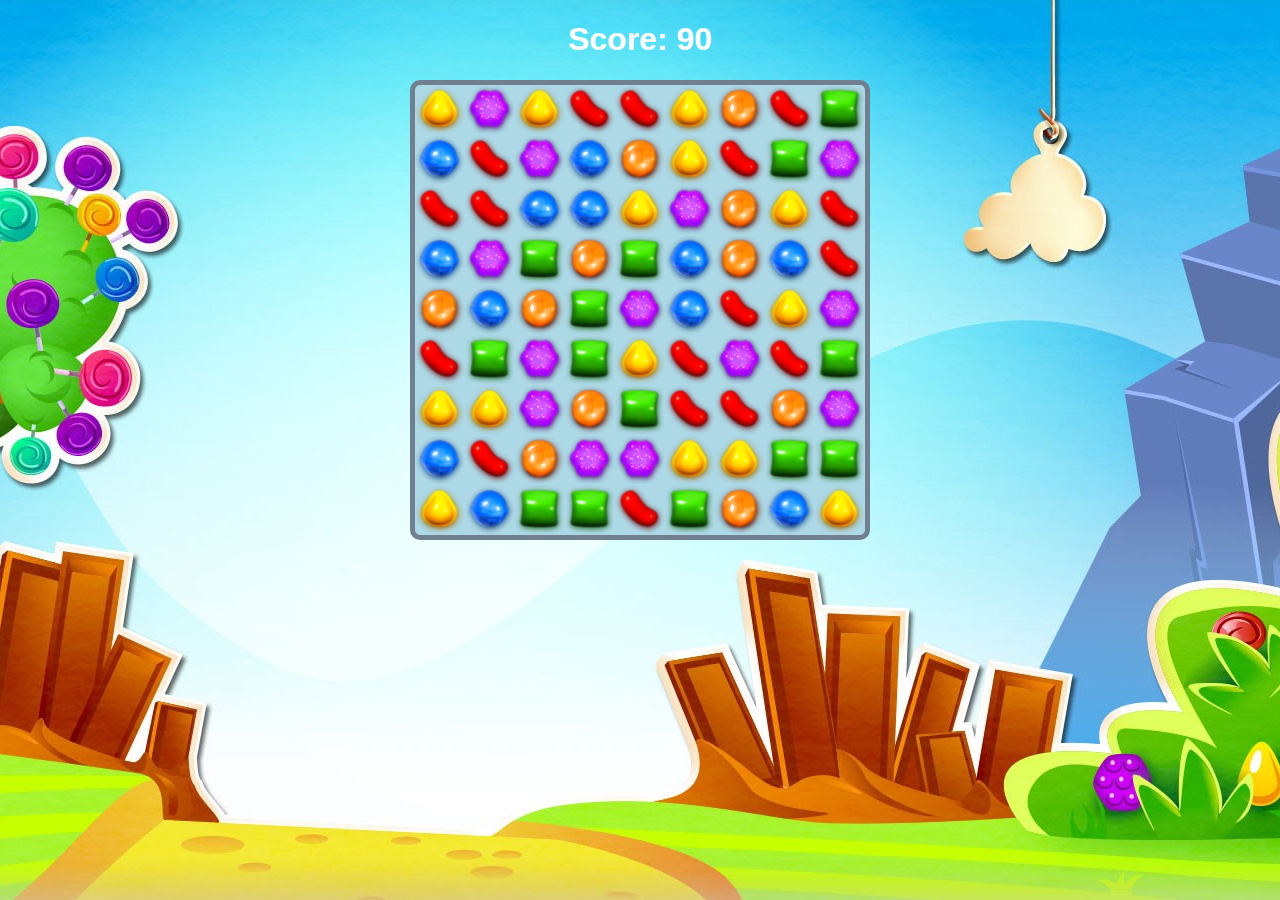
<file: candy-crush-master/index.html>
<!DOCTYPE html>
<html>
    <head>
        <meta charset="UTF-8">
        <meta name="viewport" content="width=device-width, initial-scale=1.0">
        <title>Candy Crush</title>
        <link rel="stylesheet" href="candy.css">
        <script src="candy.js"></script>
    </head>

    <body>
        <h1>Score: <span id="score">0</span></h1>
        <div id="board"></div>
    </body>
</html>
</file>
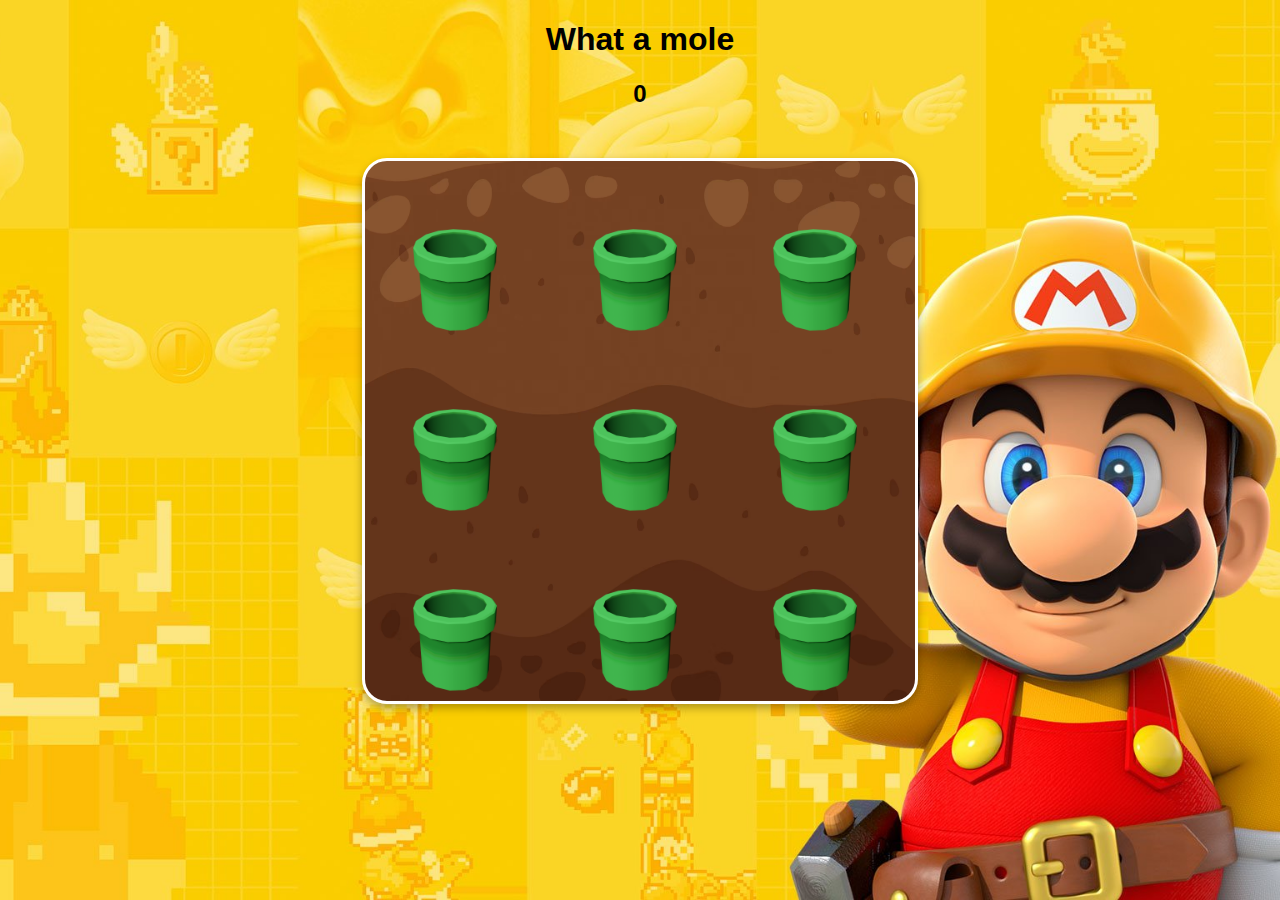
<file: whac-a-mole-master/index.html>
<!DOCTYPE html>
<html lang="en">

<head>
    <meta charset="UTF-8">
    <meta name="viewport" content="width=device-width, initial-scale=1.0">
    <title>Whac-a-mole-master</title>
    <link rel="icon" href="/images/monty-mole.png">
    <link rel="stylesheet" href="style.css">
   

</head>

<body>
    <h1>What a mole</h1>
    <h2 id="score">0</h2>
    <!-- 3*3 board -->
    <div id="board"></div>
    <script src="main.js" ></script>

</body>


</html>
</file>
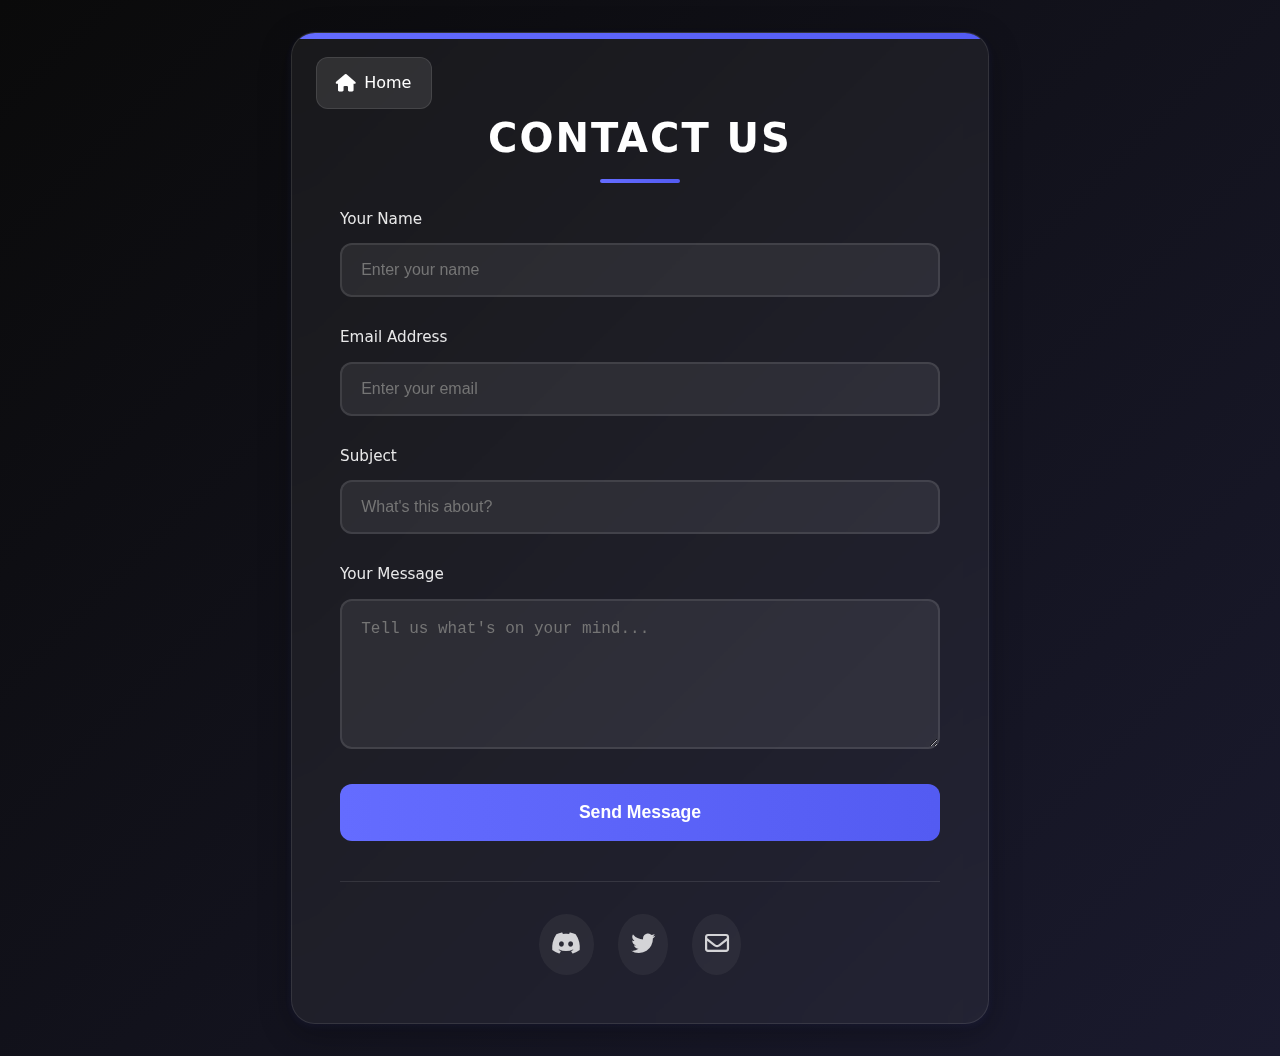
<file: pages/contact/index.html>
<!DOCTYPE html>
<html lang="en">
  <head>
    <meta charset="UTF-8" />
    <meta name="viewport" content="width=device-width, initial-scale=1.0" />
    <title>Contact Us - Gaming Platform</title>
    <link rel="stylesheet" href="style.css" />
    <link
      rel="stylesheet"
      href="https://cdnjs.cloudflare.com/ajax/libs/font-awesome/6.4.0/css/all.min.css"
    />
  </head>

  <body class="contact_body">
    <div id="contact_app">
      <div class="contact_container">
        <a href="/" class="contact_home-btn" aria-label="Go to Home">
          <i class="fas fa-home"></i>
          <span>Home</span>
        </a>
        <h1 class="contact_title contact_floating-element">Contact Us</h1>
        <form id="contact_form">
          <div class="contact_form-group">
            <label for="contact_name">Your Name</label>
            <input
              type="text"
              id="contact_name"
              required
              placeholder="Enter your name"
            />
          </div>

          <div class="contact_form-group">
            <label for="contact_email">Email Address</label>
            <input
              type="email"
              id="contact_email"
              required
              placeholder="Enter your email"
            />
          </div>

          <div class="contact_form-group">
            <label for="contact_subject">Subject</label>
            <input
              type="text"
              id="contact_subject"
              required
              placeholder="What's this about?"
            />
          </div>

          <div class="contact_form-group">
            <label for="contact_message">Your Message</label>
            <textarea
              id="contact_message"
              required
              placeholder="Tell us what's on your mind..."
            ></textarea>
          </div>

          <button type="submit" class="contact_submit-btn">
            <span>Send Message</span>
          </button>
        </form>

        <div id="contact_success-message" class="contact_success-message">
          Message sent successfully! We'll get back to you soon.
        </div>

        <div class="contact_social-links">
          <a href="#" class="contact_social-link" aria-label="Discord"
            ><i class="fab fa-discord"></i
          ></a>
          <a href="#" class="contact_social-link" aria-label="Twitter"
            ><i class="fab fa-twitter"></i
          ></a>
          <a href="#" class="contact_social-link" aria-label="Email"
            ><i class="far fa-envelope"></i
          ></a>
        </div>
      </div>
    </div>
    <script src="script.js"></script>
  </body>
</html>
</file>
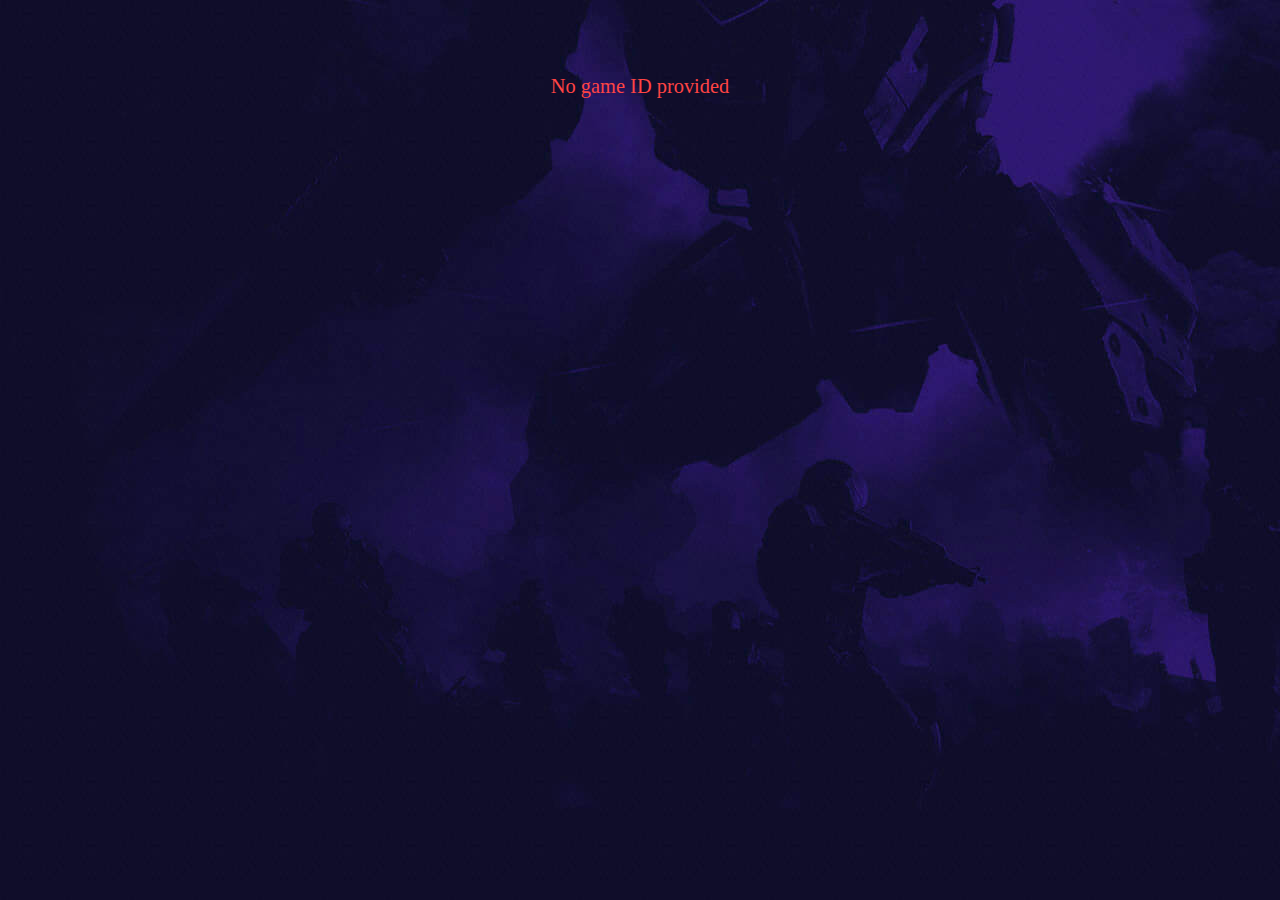
<file: pages/game/play.html>
<!DOCTYPE html>
<html lang="en">
<head>
    <meta charset="UTF-8">
    <meta name="viewport" content="width=device-width, initial-scale=1.0">
    <title>Play Game - Gaming Zone</title>
    <link rel="stylesheet" href="../../assets/css/style.css">
    <style>
        .game-container {
            max-width: 1200px;
            margin: 0 auto;
            padding: 20px;
        }
        
        .game-header {
            display: flex;
            align-items: center;
            gap: 20px;
            margin-bottom: 30px;
            padding: 20px;
            background: linear-gradient(135deg, #667eea 0%, #764ba2 100%);
            border-radius: 10px;
            color: white;
        }
        
        .game-image {
            width: 150px;
            height: 150px;
            object-fit: cover;
            border-radius: 10px;
        }
        
        .game-info h1 {
            margin: 0 0 10px 0;
            font-size: 2.5em;
        }
        
        .game-meta {
            display: flex;
            gap: 20px;
            margin: 10px 0;
        }
        
        .meta-item {
            background: rgba(255,255,255,0.2);
            padding: 5px 15px;
            border-radius: 20px;
            font-size: 0.9em;
        }
        
        .game-play-area {
            background: white;
            border-radius: 10px;
            padding: 30px;
            box-shadow: 0 2px 10px rgba(0,0,0,0.1);
            text-align: center;
            margin-bottom: 30px;
        }
        
        .play-button {
            background: linear-gradient(135deg, #ff6b6b, #ee5a52);
            color: white;
            border: none;
            padding: 20px 40px;
            font-size: 1.5em;
            border-radius: 10px;
            cursor: pointer;
            transition: transform 0.3s;
        }
        
        .play-button:hover {
            transform: translateY(-3px);
        }
        
        .score-input {
            margin: 20px 0;
        }
        
        .score-input input {
            padding: 10px;
            font-size: 1.2em;
            border: 2px solid #ddd;
            border-radius: 5px;
            width: 200px;
            text-align: center;
        }
        
        .submit-score {
            background: #4CAF50;
            color: white;
            border: none;
            padding: 10px 20px;
            font-size: 1.1em;
            border-radius: 5px;
            cursor: pointer;
            margin-left: 10px;
        }
        
        .rating-section {
            background: white;
            border-radius: 10px;
            padding: 20px;
            box-shadow: 0 2px 10px rgba(0,0,0,0.1);
        }
        
        .stars {
            display: flex;
            justify-content: center;
            gap: 5px;
            margin: 20px 0;
        }
        
        .star {
            font-size: 2em;
            color: #ddd;
            cursor: pointer;
            transition: color 0.3s;
        }
        
        .star.active,
        .star:hover {
            color: #ffd700;
        }
        
        .loading {
            text-align: center;
            padding: 50px;
            font-size: 1.2em;
            color: #666;
        }
        
        .error {
            text-align: center;
            padding: 50px;
            color: #ff4444;
            font-size: 1.2em;
        }
    </style>
</head>
<body>
    <div class="game-container">
        <div id="loading" class="loading">Loading game...</div>
        <div id="error" class="error" style="display: none;"></div>
        
        <div id="game-content" style="display: none;">
            <div class="game-header">
                <img id="game-image" class="game-image" alt="Game Image">
                <div class="game-info">
                    <h1 id="game-name"></h1>
                    <p id="game-description"></p>
                    <div class="game-meta">
                        <span class="meta-item" id="game-category"></span>
                        <span class="meta-item" id="game-rating"></span>
                        <span class="meta-item" id="game-age"></span>
                    </div>
                </div>
            </div>
            
            <div class="game-play-area">
                <h2>Game Play Area</h2>
                <p>Click to start playing!</p>
                <button class="play-button" onclick="startGame()">START GAME</button>
                
                <div id="score-section" class="score-input" style="display: none;">
                    <h3>Game Completed!</h3>
                    <p>Enter your score:</p>
                    <input type="number" id="score-input" placeholder="Your Score" min="0">
                    <button class="submit-score" onclick="submitScore()">Submit Score</button>
                </div>
            </div>
            
            <div class="rating-section">
                <h3>Rate this Game</h3>
                <div class="stars" id="rating-stars">
                    <span class="star" data-rating="1">★</span>
                    <span class="star" data-rating="2">★</span>
                    <span class="star" data-rating="3">★</span>
                    <span class="star" data-rating="4">★</span>
                    <span class="star" data-rating="5">★</span>
                </div>
                <button id="submit-rating" style="display: none;" onclick="submitRating()">Submit Rating</button>
            </div>
        </div>
    </div>

    <script src="../../assets/js/gamePlay.js"></script>
</body>
</html>
</file>
<file: candy-crush-master/candy.css>
body {
    background: url("./background.jpg") no-repeat center center fixed;
    background-size: cover;
    font-family: Arial, Helvetica, sans-serif;
    color: white;
    text-align: center;
}

#board {
    width: 450px;
    height: 450px;
    background-color: lightblue;
    border: 5px solid slategray;
    border-radius: 10px;
    margin: 0 auto;
    display: flex;
    flex-wrap: wrap;
}

#board img {
    width: 50px;
    height: 50px;
}
</file>
<file: whac-a-mole-master/style.css>
body {
    font-family: Arial, Helvetica, sans-serif;
    text-align: center;
    background: url("./images/mario-bg.jpg") no-repeat center center fixed;
    background-size: cover;
    margin: 0;
    padding: 0;
}

#board {
    width: 550px;
    height: 540px;
    margin: 50px auto;
    display: flex;
    flex-wrap: wrap;
    background: url("./images/soil.png") no-repeat center center;
    background-size: cover;
    border: 3px solid white;
    border-radius: 25px;
    box-shadow: 0px 4px 8px rgba(0, 0, 0, 0.3);
}

#board div {
    /* Styles pour les tuiles */
    width: 180px;
    height: 180px;
    background-image: url("./images/pipe.png");
    background-size: cover;
    display: flex;
    justify-content: center;
    align-items: center;
    cursor: pointer;
}

#board div img {
    /* Images des taupes et plantes */
    width: 100px;
    height: 100px;
    user-select: none; /* Empêche la sélection de l'image */
    -moz-user-select: none;
    -webkit-user-drag: none;
    -webkit-user-select: none;
    -ms-user-select: none;
}
</file>
<file: pages/contact/style.css>
:root {
  font-family: "Inter", system-ui, -apple-system, sans-serif;
  line-height: 1.5;
  font-weight: 400;
  color-scheme: dark;
  color: rgba(255, 255, 255, 0.87);
  background-color: #0a0a0a;
  font-synthesis: none;
  text-rendering: optimizeLegibility;
  -webkit-font-smoothing: antialiased;
  -moz-osx-font-smoothing: grayscale;
}

.contact_home-btn {
  position: absolute;
  top: 1.5rem;
  left: 1.5rem;
  display: flex;
  align-items: center;
  gap: 0.5rem;
  padding: 0.8rem 1.2rem;
  background: rgba(255, 255, 255, 0.1);
  color: #fff;
  text-decoration: none;
  border-radius: 12px;
  transition: all 0.3s ease;
  font-weight: 500;
  border: 1px solid rgba(255, 255, 255, 0.1);
}

.contact_home-btn:hover {
  background: rgba(255, 255, 255, 0.2);
  transform: translateY(-2px);
}

.contact_home-btn i {
  font-size: 1.1rem;
}

.contact_body {
  margin: 0;
  display: flex;
  min-height: 100vh;
  background: linear-gradient(135deg, #0a0a0a 0%, #1a1a2e 100%);
  padding: 1rem;
}

#contact_app {
  width: 100%;
  max-width: 1280px;
  margin: 0 auto;
  padding: 1rem;
}

.contact_container {
  background: rgba(255, 255, 255, 0.05);
  backdrop-filter: blur(10px);
  border-radius: 24px;
  padding: clamp(1.5rem, 5vw, 3rem);
  box-shadow: 0 8px 32px rgba(0, 0, 0, 0.3), 0 2px 8px rgba(100, 108, 255, 0.1);
  border: 1px solid rgba(255, 255, 255, 0.1);
  max-width: 600px;
  margin: 0 auto;
  position: relative;
  overflow: hidden;
}

.contact_container::before {
  content: "";
  position: absolute;
  top: 0;
  left: 0;
  right: 0;
  height: 6px;
  background: linear-gradient(90deg, #646cff, #535bf2);
  border-radius: 6px 6px 0 0;
}

.contact_title {
  font-size: clamp(2rem, 5vw, 2.5rem);
  margin-bottom: 2.5rem;
  color: #fff;
  text-align: center;
  text-transform: uppercase;
  letter-spacing: 2px;
  position: relative;
  font-weight: 800;
}

.contact_title::after {
  content: "";
  position: absolute;
  bottom: -15px;
  left: 50%;
  transform: translateX(-50%);
  width: 80px;
  height: 4px;
  background: linear-gradient(90deg, #646cff, #535bf2);
  border-radius: 2px;
}

.contact_form-group {
  margin-bottom: 1.8rem;
  position: relative;
}

.contact_form-group label {
  display: block;
  margin-bottom: 0.8rem;
  color: rgba(255, 255, 255, 0.9);
  font-weight: 500;
  font-size: 0.95rem;
  transition: color 0.3s ease;
}

.contact_form-group input,
.contact_form-group textarea {
  width: 100%;
  padding: 1rem 1.2rem;
  background: rgba(255, 255, 255, 0.07);
  border: 2px solid rgba(255, 255, 255, 0.1);
  border-radius: 12px;
  color: #fff;
  font-size: 1rem;
  transition: all 0.3s ease;
  box-sizing: border-box;
}

.contact_form-group input:hover,
.contact_form-group textarea:hover {
  background: rgba(255, 255, 255, 0.09);
  border-color: rgba(255, 255, 255, 0.2);
}

.contact_form-group input:focus,
.contact_form-group textarea:focus {
  outline: none;
  border-color: #646cff;
  background: rgba(100, 108, 255, 0.1);
  box-shadow: 0 0 0 4px rgba(100, 108, 255, 0.15);
}

.contact_form-group textarea {
  min-height: 150px;
  resize: vertical;
  line-height: 1.6;
}

.contact_submit-btn {
  width: 100%;
  padding: 1.1rem;
  background: linear-gradient(90deg, #646cff, #535bf2);
  color: white;
  border: none;
  border-radius: 12px;
  font-size: 1.1rem;
  font-weight: 600;
  cursor: pointer;
  transition: all 0.3s ease;
  position: relative;
  overflow: hidden;
}

.contact_submit-btn::before {
  content: "";
  position: absolute;
  top: 0;
  left: -100%;
  width: 100%;
  height: 100%;
  background: linear-gradient(
    90deg,
    transparent,
    rgba(255, 255, 255, 0.2),
    transparent
  );
  transition: 0.5s;
}

.contact_submit-btn:hover {
  transform: translateY(-2px);
  box-shadow: 0 5px 15px rgba(100, 108, 255, 0.4);
}

.contact_submit-btn:hover::before {
  left: 100%;
}

.contact_submit-btn:active {
  transform: translateY(0);
}

.contact_submit-btn:disabled {
  opacity: 0.7;
  cursor: not-allowed;
}

.contact_social-links {
  display: flex;
  justify-content: center;
  gap: clamp(1rem, 3vw, 1.5rem);
  margin-top: 2.5rem;
  padding-top: 2rem;
  border-top: 1px solid rgba(255, 255, 255, 0.1);
}

.contact_social-link {
  color: rgba(255, 255, 255, 0.8);
  font-size: 1.5rem;
  text-decoration: none;
  transition: all 0.3s ease;
  padding: 0.8rem;
  border-radius: 50%;
  background: rgba(255, 255, 255, 0.05);
}

.contact_social-link:hover {
  color: #646cff;
  transform: translateY(-3px);
  background: rgba(255, 255, 255, 0.1);
}

.contact_success-message {
  display: none;
  text-align: center;
  color: #4ade80;
  margin-top: 1.2rem;
  padding: 1rem;
  border-radius: 12px;
  background: rgba(74, 222, 128, 0.1);
  border: 1px solid rgba(74, 222, 128, 0.2);
  font-weight: 500;
}

@keyframes contact_float {
  0% {
    transform: translateY(0px);
  }
  50% {
    transform: translateY(-10px);
  }
  100% {
    transform: translateY(0px);
  }
}

.contact_floating-element {
  animation: contact_float 3s ease-in-out infinite;
}

/* Responsive adjustments */
@media (max-width: 768px) {
  .contact_body {
    padding: 0.5rem;
  }

  #contact_app {
    padding: 0.5rem;
  }

  .contact_container {
    padding: 1.5rem;
    border-radius: 16px;
  }

  .contact_title {
    margin-bottom: 2rem;
  }

  .contact_form-group {
    margin-bottom: 1.5rem;
  }

  .contact_form-group input,
  .contact_form-group textarea {
    padding: 0.9rem 1rem;
  }

  .contact_submit-btn {
    padding: 1rem;
  }
}

@media (max-width: 480px) {
  .contact_title {
    font-size: 1.8rem;
  }

  .contact_social-links {
    gap: 0.8rem;
  }

  .contact_social-link {
    font-size: 1.3rem;
    padding: 0.6rem;
  }
}
</file>
<file: assets/css/style.css>
/*-----------------------------------*\
  #style.css
\*-----------------------------------*/

/**
 * copyright 2022 codewithsadee
 */





/*-----------------------------------*\
  #CUSTOM PROPERTY
\*-----------------------------------*/

:root {

  /**
   * COLORS
   */

  /* background color */
  --bg-purple: hsla(267, 100%, 63%, 1);
  --bg-purple-alpha-30: hsla(267, 100%, 63%, 0.3);
  --bg-dark-purple: hsla(279, 42%, 9%, 1);
  --bg-oxford-blue: hsla(240, 63%, 13%, 1);
  --bg-oxford-blue-alpha-95: hsla(240, 63%, 13%, 0.95);
  --bg-oxford-blue-alpha-90: hsla(240, 63%, 13%, 0.9);
  --bg-oxford-blue-alpha-80: hsla(240, 63%, 13%, 0.8);

  /* gradient color */
  --gradient-1: linear-gradient(to right bottom, hsl(299, 100%, 52%), hsl(291, 100%, 58%), hsl(283, 100%, 60%), hsl(273, 100%, 62%), hsl(262, 100%, 63%), hsl(242, 100%, 69%), hsl(223, 100%, 62%), hsl(210, 100%, 50%), hsl(203, 100%, 50%), hsl(198, 100%, 50%), hsl(192, 100%, 48%), hsl(185, 90%, 48%));
  --gradient-2: linear-gradient(90deg, transparent 0%, #9841ff 50%, transparent 100%);

  /* text color */
  --text-white: hsla(0, 0%, 100%, 1);
  --text-gainsboro: hsla(0, 0%, 87%, 1);
  --text-champagne-pink: hsla(23, 61%, 86%, 1);
  --text-purple: hsla(267, 100%, 63%, 1);

  /* border color */
  --border-space-cadet: hsl(240, 45%, 17%);
  --border-purple-alpha-30: hsla(267, 100%, 63%, 0.3); 

  /**
   * TYPOGRAPHY
   */

  /* font family */
  --fontFamily-oxanium: 'Oxanium', cursive;
  --fontFamily-work-sans: 'Work Sans', sans-serif;

  /* font size */
  --fontSize-1: 3.6rem;
  --fontSize-2: 2.4rem;
  --fontSize-3: 2rem;
  --fontSize-4: 1.7rem;
  --fontSize-5: 1.6rem;
  --fontSize-6: 1.5rem;
  --fontSize-7: 1.4rem;
  --fontSize-8: 1.2rem;

  /* font weight */
  --weight-regular: 400;
  --weight-semiBold: 600;
  --weight-bold: 700;

  /**
   * SPACING
   */

  --section-spacing: 60px;

  /**
   * BOX SHADOW
   */

  --shadow: 0px 2px 5px 0px hsla(0, 0%, 0%, 0.2);

  /**
   * BORDER RADIUS
   */

  --radius-circle: 50%;
  --radius-5: 5px;
  --radius-3: 3px;

  /**
   * CLIP PATH
   */

  --clip-path-1: polygon(0 0, 100% 0, 100% 0, 0 0);
  --clip-path-2: polygon(0 0, 100% 0, 100% 100%, 0 100%);
  --clip-path-3: polygon(0% 0%, 90% 0, 100% 30%, 100% 100%, 0 100%);
  --clip-path-4: polygon(90% 0, 100% 40%, 100% 100%, 0 100%, 0 0);
  --clip-path-5: polygon(100% 0, 100% 100%, 10% 100%, 0 60%, 0 0);
  --clip-path-6: polygon(10% 0, 100% 0, 100% 100%, 0 100%, 0 40%);
  --clip-path-7: polygon(100% 0, 100% 60%, 90% 100%, 0 100%, 0 0);
  --clip-path-8: polygon(0% 0%, 70% 0, 100% 30%, 100% 100%, 0 100%);
  --clip-path-9: polygon(0 0, 90% 0, 100% 100%, 0% 100%);

  /**
   * TRANSITION
   */

  --transition-1: 250ms ease;
  --transition-2: 500ms ease;
  --cubic-out: cubic-bezier(0.05, 0.83, 0.52, 0.97);

}





/*-----------------------------------*\
  #RESET
\*-----------------------------------*/

*,
*::before,
*::after {
  margin: 0;
  padding: 0;
  box-sizing: border-box;
}

li { list-style: none; }

a,
img,
time,
span,
input,
button,
textarea,
ion-icon { display: block; }

a {
  color: inherit;
  text-decoration: none;
}

img { height: auto; }

input,
button,
textarea {
  background: none;
  border: none;
  font: inherit;
}

input,
textarea { width: 100%; }

button { cursor: pointer; }

ion-icon { pointer-events: none; }

address { font-style: normal; }

html {
  font-size: 10px;
  scroll-behavior: smooth;
}

body {
  background-color: var(--bg-dark-purple);
  background-image: url("../images/body-bg.jpg");
  background-repeat: repeat;
  color: var(--text-gainsboro);
  font-family: var(--fontFamily-oxanium);
  font-size: var(--fontSize-4);
  font-weight: var(--weight-regular);
  line-height: 1.6;
  overflow-x: hidden;
}

::-webkit-scrollbar { width: 8px; }

::-webkit-scrollbar-track { background-color: var(--bg-dark-purple); }

::-webkit-scrollbar-thumb { background-color: var(--bg-purple); }





/*-----------------------------------*\
  #REUSED STYLE
\*-----------------------------------*/

.container { padding-inline: 12px; }

.has-before,
.has-after {
  position: relative;
  z-index: 1;
}

.has-before::before,
.has-after::after {
  content: "";
  position: absolute;
}

.title { color: var(--text-white); }

.h1,
.h3 { line-height: 1.3; }

.h1 {
  font-size: var(--fontSize-1);
  font-weight: var(--weight-semiBold);
}

.h2 {
  font-size: var(--fontSize-2);
  line-height: 1.4;
}

.h3 { font-size: var(--fontSize-3); }

.section-title,
.section-subtitle,
.section-text { text-align: center; }

.section-subtitle {
  color: var(--text-white);
  font-weight: var(--weight-semiBold);
  font-size: var(--fontSize-5);
  text-transform: uppercase;
}

.btn {
  position: relative;
  background-image: var(--gradient-1);
  color: var(--text-white);
  font-size: var(--fontSize-6);
  font-weight: var(--weight-semiBold);
  max-width: max-content;
  min-width: 180px;
  height: 50px;
  display: grid;
  place-items: center;
  padding-inline: 30px;
  clip-path: var(--clip-path-3);
  overflow: hidden;
}

.btn::before {
  content: "";
  position: absolute;
  top: var(--top, 50%);
  left: var(--left, 50%);
  width: 250%;
  padding-block-end: 250%;
  background-color: var(--bg-purple);
  transform: translate(-50%, -50%) scale(0);
  border-radius: var(--radius-circle);
  z-index: -1;
  transition: transform var(--transition-2);
}

.btn:is(:hover, :focus-visible)::before { transform: translate(-50%, -50%) scale(1); }

.w-100 { width: 100%; }

.section { padding-block: var(--section-spacing); }

.section-title {
  margin-block: 10px;
  text-transform: uppercase;
}

.section-title .span {
  display: inline;
  color: var(--text-purple);
}

.section-text {
  margin-block-end: 40px;
  max-width: 480px;
  margin-inline: auto;
}

.social-wrapper {
  display: flex;
  align-items: center;
  gap: 10px;
}

.img-holder {
  background-color: var(--bg-purple);
  aspect-ratio: var(--width) / var(--height);
  overflow: hidden;
}

.img-cover {
  width: 100%;
  height: 100%;
  object-fit: cover;
}

[data-reveal] {
  opacity: 0;
  transition: var(--transition-2);
}

[data-reveal="left"] { transform: translateX(-20px); }

[data-reveal="right"] { transform: translateX(20px); }

[data-reveal="bottom"] { transform: translateY(20px); }

[data-reveal].revealed {
  opacity: 1;
  transform: translate(0);
}





/*-----------------------------------*\
  #HEADER
\*-----------------------------------*/

.header .btn { display: none; }

.header {
  position: absolute;
  top: 0;
  left: 0;
  width: 100%;
  background-color: var(--bg-oxford-blue);
  padding: 10px 12px;
  z-index: 4;
}

.header.active {
  position: fixed;
  animation: slideUP 1s ease forwards;
}

@keyframes slideUP {
  0% { transform: translateY(-100%); }
  100% { transform: translateY(0); }
}

.header .container {
  display: flex;
  justify-content: space-between;
  align-items: center;
}

.nav-toggle-btn .line {
  height: 3px;
  width: 10px;
  margin-block: 4px;
  background-color: var(--text-gainsboro);
  border-radius: 8px;
  transition: var(--transition-1);
}

.nav-toggle-btn .line-2 { width: 20px; }

.nav-toggle-btn .line-3 { margin-inline-start: auto; }

.nav-toggle-btn.active .line-2 { transform: rotate(-45deg); }

.nav-toggle-btn.active .line-1 { transform: rotate(45deg) translate(4px, 1.5px); }

.nav-toggle-btn.active .line-3 { transform: rotate(45deg) translate(-3px, -1px); }

.navbar {
  position: absolute;
  top: calc(100% - 1px);
  right: 12px;
  left: 12px;
  background-color: var(--bg-oxford-blue);
  padding: 0 15px;
  clip-path: var(--clip-path-1);
  visibility: hidden;
  transition: clip-path 500ms var(--cubic-out);
}

.navbar.active {
  clip-path: var(--clip-path-2);
  visibility: visible;
}

.navbar-link {
  padding: 12px 25px;
  text-transform: uppercase;
  font-size: var(--fontSize-7);
  font-weight: var(--weight-semiBold);
  color: var(--text-white);
}

.navbar-item { border-block-start: 1px solid var(--border-space-cadet); }

.navbar-item:last-child { border-block-end: 1px solid var(--border-space-cadet); }





/*-----------------------------------*\
  #HERO
\*-----------------------------------*/

.hero {
  padding-block-start: 170px;
  text-align: center;
}

.hero .section-subtitle { letter-spacing: 5px; }

.hero-title { margin-block: 20px 25px; }

.hero .btn { margin-inline: auto; }

.hero::before {
  background-image: var(--gradient-2);
  bottom: 0;
  left: 0;
  width: 100%;
  height: 4px;
  z-index: 1;
}

.hero-banner {
  position: relative;
  margin-block-start: 50px;
}

.hero-banner-bg { display: none; }





/*-----------------------------------*\
  #UPCOMING
\*-----------------------------------*/

.upcoming-item:not(:last-child) { margin-block-end: 90px; }

.upcoming-card {
  display: flex;
  justify-content: space-between;
  align-items: center;
}

.upcoming-card::before {
  top: 50%;
  background-image: var(--gradient-1);
  transform: translateY(-50%);
  width: 90%;
  height: 80px;
  z-index: -1;
  opacity: 0.3;
  border-radius: var(--radius-5);
}

.upcoming-card.left::before {
  right: 0;
  clip-path: var(--clip-path-4);
}

.upcoming-card.right::before {
  left: 0;
  clip-path: var(--clip-path-6);
}

.upcoming-card .card-title { text-transform: uppercase; }

.upcoming-card.left .card-title {
  margin-inline-end: 50px;
  text-align: right;
}

.upcoming-card.right .card-title {
  margin-inline-start: 50px;
  text-align: left;
}

.upcoming-card .card-meta {
  position: absolute;
  bottom: -20px;
  left: 50%;
  transform: translateX(-50%);
  background-image: var(--gradient-1);
  width: max-content;
  padding: 6px 20px;
  font-size: var(--fontSize-7);
  font-weight: var(--weight-semiBold);
  text-transform: uppercase;
  border-radius: var(--radius-3);
}

.upcoming-card.left .card-meta { clip-path: var(--clip-path-5); }

.upcoming-card.right .card-meta { clip-path: var(--clip-path-7); }

.upcoming-card .card-banner { width: 30%; }

.upcoming-card.right .card-banner { order: 1; }

.upcoming-time { margin-block: 50px 30px; }

.upcoming-time :is(.time, .date) { text-align: center; }

.upcoming-time .time {
  color: var(--text-white);
  font-size: var(--fontSize-1);
  font-weight: var(--weight-bold);
  line-height: 1;
}

.upcoming-time .date {
  font-size: var(--fontSize-7);
  font-weight: var(--weight-semiBold);
  margin-block: 5px;
}

.upcoming-item .social-wrapper { justify-content: center; }

.upcoming-item .social-link {
  color: var(--text-white);
  font-size: 2.5rem;
  transition: var(--transition-1);
}

.upcoming-item .social-link:is(:hover, :focus-visible) { color: var(--text-purple); }





/*-----------------------------------*\
  #NEWS
\*-----------------------------------*/

.news-list {
  display: grid;
  gap: 30px;
}

.news-card {
  background-color: var(--bg-oxford-blue-alpha-90);
  box-shadow: var(--shadow);
}

.news-card .card-content {
  position: relative;
  padding: 30px;
}

.card-tag {
  position: absolute;
  bottom: 100%;
  left: 0;
  background-image: var(--gradient-1);
  color: var(--text-white);
  font-size: var(--fontSize-8);
  font-weight: var(--weight-semiBold);
  text-transform: uppercase;
  height: 30px;
  line-height: 32px;
  padding-inline: 20px;
  clip-path: var(--clip-path-3);
}

.news-card :is(.card-meta-list, .card-meta-item) {
  display: flex;
  align-items: center;
}

.news-card .card-meta-list {
  flex-wrap: wrap;
  gap: 5px 10px;
}

.news-card .card-meta-item { gap: 5px; }

.news-card .card-meta-item ion-icon { color: var(--text-purple); }

.news-card .card-meta-text,
.news-card .link {
  color: var(--text-champagne-pink);
  font-size: var(--fontSize-7);
  font-weight: var(--weight-bold);
  text-transform: uppercase;
}

.news-card .h3 { margin-block: 15px 10px; }

.news-card .card-title {
  display: inline;
  background-image: linear-gradient(to left, var(--bg-purple), var(--bg-purple));
  background-repeat: no-repeat;
  background-position: left bottom;
  background-size: 0% 4px;
  transition: var(--transition-2);
}

.news-card .card-title:is(:hover, :focus-visible) { background-size: 100% 4px; }

.news-card .link {
  max-width: max-content;
  margin-block-start: 15px;
  padding-inline-start: 30px;
  transition: var(--transition-1);
}

.news-card .link::before {
  top: 50%;
  left: 0;
  transform: translateY(-100%);
  width: 20px;
  height: 4px;
  background-color: var(--bg-purple);
}

.news-card .link:is(:hover, :focus-visible) { color: var(--text-purple); }





/*-----------------------------------*\
  #FOOTER
\*-----------------------------------*/

.footer-top .container {
  display: grid;
  gap: 35px;
}

.footer-text { margin-block: 20px 25px; }

.social-list {
  display: flex;
  gap: 10px;
}

.footer .social-link {
  width: 40px;
  height: 40px;
  background-color: var(--bg-purple-alpha-30);
  display: grid;
  place-items: center;
  clip-path: var(--clip-path-8);
  transition: var(--transition-1);
}

.footer .social-link:is(:hover, :focus-visible) {
  background-color: var(--bg-purple);
  transform: translateY(-2px);
}

.footer-list-title {
  font-size: var(--fontSize-3);
  font-weight: var(--weight-semiBold);
  line-height: 1;
  position: relative;
  padding-block-end: 10px;
  margin-block-end: 20px;
  max-width: max-content;
}

.footer-list-title::after {
  bottom: 0;
  left: 0;
  width: 50%;
  height: 4px;
  background-color: var(--bg-purple);
}

.footer-link {
  padding-block: 5px;
  color: var(--text-white);
  transition: var(--transition-1);
}

.footer-link:is(:hover, :focus-visible) { color: var(--text-purple); }

.contact-item .span {
  color: var(--text-purple);
  font-size: var(--fontSize-7);
  text-transform: uppercase;
  font-weight: var(--weight-semiBold);
}

.contact-item:not(:last-child) { margin-block-end: 15px; }

.input-field {
  background-color: var(--bg-oxford-blue-alpha-90);
  color: var(--text-white);
  font-size: var(--fontSize-5);
  padding: 18px 12px;
  box-shadow: var(--shadow);
  border: 2px solid var(--border-purple-alpha-30);
  margin-block-end: 15px;
  outline: none;
}

.input-field::placeholder { color: var(--text-white); }

.footer-bottom {
  clip-path: var(--clip-path-9);
  background-color: var(--bg-oxford-blue-alpha-80);
}

.copyright { padding: 30px 20px; }





/*-----------------------------------*\
  #BACK TO TOP
\*-----------------------------------*/

.back-top-btn {
  position: fixed;
  bottom: 10px;
  right: 20px;
  width: 50px;
  height: 50px;
  background-image: var(--gradient-1);
  display: grid;
  place-items: center;
  font-size: 2.1rem;
  clip-path: var(--clip-path-8);
  opacity: 0;
  transition: var(--transition-1);
  z-index: 4;
}

.back-top-btn.active {
  opacity: 1;
  transform: translateY(-20px);
}





/*-----------------------------------*\
  #CUSTOM CURSOR
\*-----------------------------------*/

.cursor { display: none; }





/*-----------------------------------*\
  #MEDIA QUERIES
\*-----------------------------------*/

/**
 * responsive for large than 575px screen
 */

@media (min-width: 575px) {

  /**
   * REUSED STYLE
   */

  .container {
    max-width: 540px;
    width: 100%;
    margin-inline: auto;
  }



  /**
   * HEADER
   */

  .header .logo img { width: 100px; }



  /**
   * UPCOMING
   */

  .upcoming-card.left .card-meta {
    left: auto;
    right: -15%;
  }

  .upcoming-card.right .card-meta { left: 25%; }



  /**
   * FOOTER
   */

  .footer-top .container { grid-template-columns: 1fr 1fr; }

}





/**
 * responsive for large than 768px screen
 */

@media (min-width: 768px) {

  /**
   * CUSTOM PROPERTY
   */

  :root {

    /**
     * TYPOGRAPHY
     */

    /* font size */
    --fontSize-1: 6.5rem;
    --fontSize-2: 3.2rem;

  }



  /**
   * REUSED STYLE
   */

  .container { max-width: 720px; }

  .h1 { line-height: 1; }



  /**
   * HERO
   */

  .hero .section-subtitle { letter-spacing: 10px; }

  .hero-banner-bg {
    display: block;
    width: 100%;
    position: absolute;
    bottom: 0;
    left: 0;
    transform: scale(1.3);
    transform-origin: bottom;
    z-index: -1;
  }



  /**
   * UPCOMING
   */

  .upcoming-card::before { height: 110px; }

  .upcoming-card .card-meta {
    padding-block: 12px;
    bottom: 20px;
  }

  .upcoming-card .card-title { --fontSize-3: 2.8rem; }

  .upcoming-card.left .card-meta { right: -10%; }

  .upcoming-card.right .card-meta { left: 20%; }

  .upcoming-time .time { --fontSize-1: 5rem; }



  /**
   * NEWS 
   */

  .news-list { grid-template-columns: 1fr 1fr; }



  /**
   * CUSTOM CURSOR
   */

  .cursor {
    display: block;
    position: fixed;
    top: 0;
    left: 0;
    width: 30px;
    height: 30px;
    background-color: var(--bg-purple);
    border-radius: var(--radius-circle);
    transform: translate(-50%, -50%);
    opacity: 0;
    pointer-events: none;
    z-index: 6;
    transition: var(--transition-1);
    transition-property: opacity, transform;
  }

  body:hover .cursor { opacity: 0.5; }

  body .cursor.hovered {
    transform: translate(-50%, -50%) scale(1.3);
    opacity: 0.75;
  }

}





/**
 * responsive for large than 992px screen
 */

@media (min-width: 992px) {

  /**
   * CUSTOM PROPERTY
   */

  :root {
    
    /**
     * TYPOGRAPHY
     */

    /* font size */
    --fontSize-2: 4.5rem;

    /**
     * SPACING
     */

    --section-spacing: 100px;

  }



  /**
   * REUSED STYLE
   */

  .container { max-width: 960px; }

  .h2 { line-height: 1.1; }



  /**
   * HEADER
   */

  .nav-toggle-btn { display: none; }

  .navbar,
  .navbar.active {
    all: unset;
    display: block;
  }

  .navbar-item,
  .navbar-item:last-child { border: none; }

  .navbar-list { display: flex; }

  .header .btn {
    display: grid;
    text-align: center;
  }



  /**
   * HERO
   */

  .hero-banner-bg { transform: scale(1.2); }



  /**
   * UPCOMING
   */

  .upcoming-item {
    display: grid;
    grid-template-columns: 1fr 0.5fr 1fr;
    align-items: center;
  }

  .upcoming-time { margin-block: 0; }

  .upcoming-card .card-meta {
    left: 50%;
    bottom: -30px;
    transform: translateX(-50%);
  }

  .upcoming-card.right .card-meta { left: 50%; }



  /**
   * NEWS
   */

  .news-list { grid-template-columns: repeat(3, 1fr); }



  /**
   * FOOTER
   */
   
  .footer-top .container { grid-template-columns: repeat(4, 1fr); }

}





/**
 * responsive for large than 1200px screen
 */

@media (min-width: 1200px) {

  /**
   * REUSED STYLE
   */

  .container { max-width: 1140px; }

  .section-text { margin-block-end: 60px; }



  /**
   * HERO
   */

  .hero { padding-block-start: 250px; }

  .hero-banner-bg { transform: scale(1.2); }

  .hero-banner .w-100 {
    max-width: max-content;
    margin-inline: auto;
  }



  /**
   * UPCOMING
   */

  .upcoming-card .card-banner {
    max-height: 180px;
    width: auto;
  }

  .upcoming-card .card-meta { bottom: 0; }

  .upcoming-card.right .card-meta { left: 35%; }

  .upcoming-time .time { --fontSize-1: 6.2rem; }



  /**
   * FOOTER
   */

  .footer-top .container { grid-template-columns: 1f 0.5fr 0.5fr 1fr; }

  .footer .logo img { width: 150px; }

}
</file>
